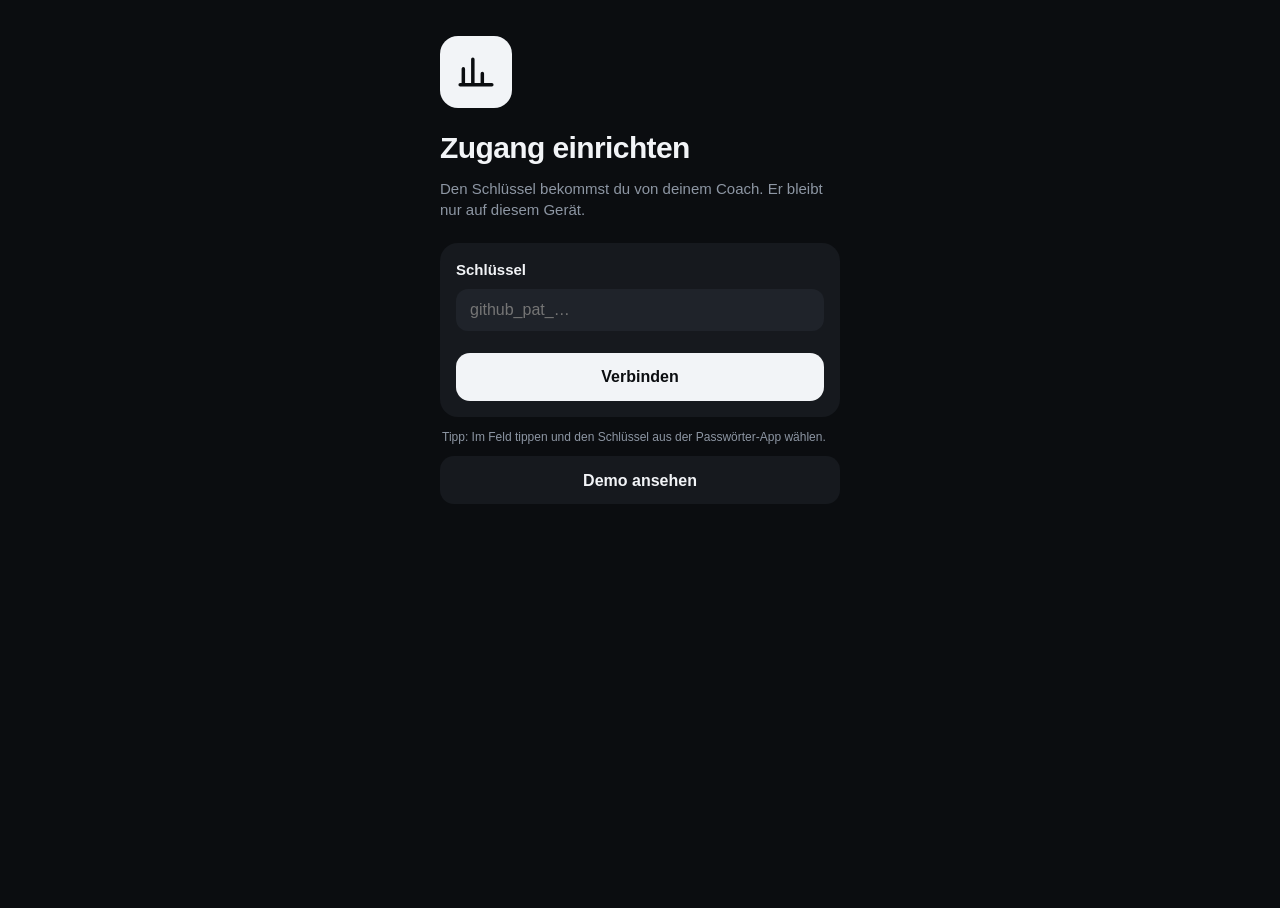
<file: index.html>
<!doctype html>
<html lang="de">
<head>
  <meta charset="utf-8">
  <meta name="viewport" content="width=device-width, initial-scale=1, viewport-fit=cover">
  <!-- Nur eigene Dateien und die GitHub-API; keine Fremdskripte, keine Tracker -->
  <meta http-equiv="Content-Security-Policy"
        content="default-src 'self'; connect-src 'self' https://api.github.com; script-src 'self'; style-src 'self' 'unsafe-inline'; img-src 'self' data:; manifest-src 'self'; base-uri 'none'; form-action 'none'">
  <meta name="referrer" content="no-referrer">
  <meta name="theme-color" content="#0b0d10">
  <meta name="apple-mobile-web-app-capable" content="yes">
  <!-- Undurchsichtige Statusleiste („default“): Bei „black-translucent“ legt iOS ab Version 26
       einen Unschärfe-Verlauf („scroll edge effect“) über den oberen Inhalt. So liegt die App
       unterhalb der Statusleiste. iOS liest die Angabe nur beim Hinzufügen zum Home-Bildschirm:
       nach einer Änderung App löschen und neu hinzufügen. -->
  <meta name="apple-mobile-web-app-status-bar-style" content="default">
  <meta name="apple-mobile-web-app-title" content="Training">
  <link rel="manifest" href="manifest.webmanifest">
  <link rel="apple-touch-icon" href="icon.png?v=2">
  <link rel="icon" href="icon.png?v=2" type="image/png">
  <link rel="stylesheet" href="farben.css">
  <link rel="stylesheet" href="stil.css">
  <title>Trainingsplan</title>
</head>
<body>
  <div class="oberkante" aria-hidden="true"></div>
  <div class="app">
    <div class="ziehen" id="ziehen" hidden></div>
    <header class="topbar" id="topbar" hidden></header>
    <main id="inhalt"><p class="laden">Lade Plan …</p></main>
  </div>

  <nav class="tabs" id="tabs" hidden>
    <a href="#heute" data-tab="heute">
      <svg viewBox="0 0 24 24"><circle cx="12" cy="12" r="4"/><path d="M12 2v3M12 19v3M2 12h3M19 12h3M4.9 4.9l2.1 2.1M17 17l2.1 2.1M4.9 19.1 7 17M17 7l2.1-2.1"/></svg>
      Heute
    </a>
    <a href="#woche" data-tab="woche">
      <svg viewBox="0 0 24 24"><rect x="3" y="5" width="18" height="16" rx="3"/><path d="M3 10h18M8 3v4M16 3v4"/></svg>
      Woche
    </a>
    <a href="#uebungen" data-tab="uebungen">
      <svg viewBox="0 0 24 24"><path d="M9 6h11M9 12h11M9 18h11"/><circle cx="4.5" cy="6" r="1.2"/><circle cx="4.5" cy="12" r="1.2"/><circle cx="4.5" cy="18" r="1.2"/></svg>
      Übungen
    </a>
    <a href="#block" data-tab="block">
      <svg viewBox="0 0 24 24"><path d="M4 20V10M10 20V4M16 20v-7M22 20H2"/></svg>
      Block
    </a>
  </nav>

  <div class="sheet-hintergrund" id="sheet" hidden>
    <div class="sheet" role="dialog" aria-modal="true" id="sheet-inhalt"></div>
  </div>
  <div class="toast" id="toast" hidden></div>
  <div class="wartet-chip" id="wartet" hidden></div>

  <script src="quelle.js"></script>
  <script src="app.js"></script>
</body>
</html>
</file>
<file: farben.css>
/* Farbverzeichnis – die einzige Stelle, an der Farbwerte stehen.

   Ebene 1 „Palette“: rohe Farbwerte, benannt nach Farbton.
   Ebene 2 „Rollen“:  Bedeutungen, die die Oberfläche verwendet (stil.css
                      nutzt ausschließlich diese).

   Farbe tauschen: Wert in der Palette ändern (wirkt überall, wo der Ton
   vorkommt) oder eine Rolle auf einen anderen Palettenton zeigen lassen
   (wirkt nur für diese Bedeutung).

   Neue Übungskategorie, Sportart oder Phase: nur nach Genehmigung; dabei
   hier eine Farbe festlegen (siehe docs/datenformat.md → Feste Listen).
   Ohne eigene Rolle erscheint der Eintrag grau (--farbe-standard).

   Stand 2026-09-15: dunkler Modus festgelegt; Akzent noch offen (vorläufig
   neutral hell). */

:root {
  /* ---------- Ebene 1: Palette ---------- */

  /* Grautöne der Oberfläche */
  --grau-950: #050607;
  --grau-900: #0b0d10;
  --grau-850: #16191e;
  --grau-800: #1f232a;
  --grau-750: #2a2f37;
  --grau-700: #3a404a;
  --grau-400: #8d96a3;
  --grau-50: #f2f4f7;
  --weiss: #ffffff;

  /* Zonen */
  --blaugrau: #6f8ba5;
  --gruen: #36d08a;
  --gelb: #f3c443;
  --orange: #ff8a3d;
  --rot: #ff4d61;

  /* Sportarten und Übungskategorien */
  --violett: #b28cff;
  --violett-hell: #d8c6ff;
  --violett-dunkel: #8b5cf6;
  --zitronengelb: #ffea76;
  --kornblau: #6395ee;
  --rosa: #fd95c1;
  --altrosa: #c17d9c;
  --eisweiss: #f0f7fd;
  --mintgruen: #6bd28d;
  --mintgruen-hell: #a3e4ba;
  --indigo: #7c83f7;
  --petrol: #4fc3c7;

  /* Phasen */
  --phase-hellgruen: #c2e4bd;
  --phase-hellblau: #8fb8de;
  --phase-blau: #4074b6;
  --phase-tuerkis: #6dd9ce;
  --phase-hellrot: #ff5353;
  --phase-flieder: #cfbbfa;
  --phase-karmin: #cf0d2f;
  --phase-grau: #96a2af;

  /* ---------- Ebene 2: Rollen ---------- */

  /* Flächen und Text */
  --farbe-grund-aussen: var(--grau-950);   /* neben der App (breiter Bildschirm) */
  --farbe-grund: var(--grau-900);
  --farbe-flaeche: var(--grau-850);        /* Karten */
  --farbe-flaeche-2: var(--grau-800);      /* Elemente in Karten */
  --farbe-linie: var(--grau-750);
  --farbe-neutral: var(--grau-700);        /* Abschnitt ohne Zone */
  --farbe-standard: var(--grau-400);       /* Eintrag ohne eigene Farbe */
  --farbe-text: var(--grau-50);
  --farbe-text-leise: var(--grau-400);
  --farbe-text-auf-farbe: var(--grau-900); /* Schrift auf hellen farbigen Flächen */
  --farbe-abdunkeln: rgb(0 0 0 / 0.6);     /* hinter dem Übungsblatt */

  /* Akzent: antippbar, aktiv, hervorgehoben – NOCH OFFEN, vorläufig neutral */
  --farbe-akzent: var(--grau-50);
  --farbe-text-auf-akzent: var(--grau-900);

  /* Trainingszonen (kühl → heiß) */
  --farbe-zone-1: var(--blaugrau);
  --farbe-zone-2: var(--gruen);
  --farbe-zone-3: var(--gelb);
  --farbe-zone-4: var(--orange);
  --farbe-zone-5: var(--rot);

  /* Sportarten */
  --farbe-sport-kraft: var(--violett);
  --farbe-sport-rad: var(--zitronengelb);
  --farbe-sport-schwimmen: var(--kornblau);
  --farbe-sport-laufen: var(--rosa);
  --farbe-sport-wandern: var(--altrosa);
  --farbe-sport-ski: var(--eisweiss);
  --farbe-sport-mobility: var(--mintgruen);
  --farbe-sport-koppel: var(--farbe-standard);
  --farbe-sport-sonstiges: var(--farbe-standard);

  /* Übungskategorien */
  --farbe-kategorie-mobility: var(--mintgruen);
  --farbe-kategorie-faszien: var(--mintgruen-hell);
  --farbe-kategorie-kraft: var(--violett);
  --farbe-kategorie-core: var(--violett-hell);
  --farbe-kategorie-stabilitaet: var(--petrol);
  --farbe-kategorie-oberkoerper: var(--indigo);
  --farbe-kategorie-plyometrie: var(--violett-dunkel);
  --farbe-kategorie-lauf-abc: var(--farbe-sport-laufen);
  --farbe-kategorie-aufwaermen: var(--farbe-standard);

  /* Phasen: Fläche und passende Schrift (schwarz oder weiß, keine Aufhellung) */
  --farbe-phase-eingewoehnung: var(--phase-hellgruen);
  --farbe-phase-eingewoehnung-text: var(--grau-900);
  --farbe-phase-grundlage: var(--phase-hellblau);
  --farbe-phase-grundlage-text: var(--grau-900);
  --farbe-phase-aufbau: var(--phase-blau);
  --farbe-phase-aufbau-text: var(--weiss);
  --farbe-phase-entlastung: var(--phase-tuerkis);
  --farbe-phase-entlastung-text: var(--grau-900);
  --farbe-phase-peak: var(--phase-hellrot);
  --farbe-phase-peak-text: var(--grau-900);
  --farbe-phase-taper: var(--phase-flieder);
  --farbe-phase-taper-text: var(--grau-900);
  --farbe-phase-wettkampf: var(--phase-karmin);
  --farbe-phase-wettkampf-text: var(--weiss);
  --farbe-phase-pause: var(--phase-grau);
  --farbe-phase-pause-text: var(--grau-900);

  /* Hinweise und Zustände */
  --farbe-hinweis-coach: var(--farbe-akzent);
  --farbe-fehler: var(--rot);
  --farbe-ausgelassen: var(--grau-700);
  --farbe-warnung: var(--gelb);             /* Kein Zugriff, wartet auf Verbindung */
}
</file>
<file: stil.css>
@charset "utf-8";
/* Trainings-App: Layout und Formen. Farben nur über Rollen aus farben.css. */

:root {
  --radius: 18px;
  /* Sichere Ränder (Notch/Dynamic Island, Home-Balken) – vom Gerät geliefert, je iPhone verschieden */
  --rand-oben: env(safe-area-inset-top, 0px);
  /* Abstand oben: unter der Statusleiste (meist 0 gemeldet) mit etwas Luft; bei Geräten, die
     doch einen Rand melden (z. B. Querformat, ältere iOS-Versionen), mindestens dieser Rand */
  --abstand-oben: max(var(--rand-oben), 8px);
  --rand-unten: env(safe-area-inset-bottom, 0px);
  /* Platz, den die Tab-Leiste (Kapsel) unten belegt: Höhe plus Abstand zum unteren Rand */
  --tabs-platz: calc(62px + max(calc(var(--rand-unten) - 8px), 12px));
}

* { box-sizing: border-box; }
[hidden] { display: none !important; }
html { -webkit-text-size-adjust: 100%; background: var(--farbe-grund); }

/* Oberkante: undurchsichtige, bildschirmbreite, haftende Fläche in Hintergrundfarbe.
   iOS 26/27 legt über Web-Apps oben einen Unschärfe-Verlauf („scroll edge effect“), wenn es
   am oberen Rand keine einfarbige Fläche findet. Diese Fläche liefert sie – ohne Transparenz
   und ohne Weichzeichner, sonst greift der Effekt wieder. Sie bildet zugleich den Abstand
   zwischen Statusleiste und Inhalt. */
.oberkante {
  position: sticky; top: 0; z-index: 40; display: block;
  width: 100%; height: var(--abstand-oben);
  background: var(--farbe-grund);
}
/* Weiche Kante: Sobald gescrollt ist (app.js setzt body.gescrollt), blendet Inhalt unter der
   Fläche sanft aus. Ganz oben ist der Verlauf unsichtbar, damit er nichts überdeckt. Er hängt
   an einem Kind-Element; die haftende Fläche selbst bleibt einfarbig (sonst iOS-Unschärfe). */
.oberkante::after {
  content: ""; position: absolute; left: 0; right: 0; top: 100%; height: 16px; pointer-events: none;
  background: linear-gradient(to bottom, var(--farbe-grund), color-mix(in srgb, var(--farbe-grund) 0%, transparent));
  opacity: 0; transition: opacity .15s;
}
body.gescrollt .oberkante::after { opacity: 1; }
body {
  margin: 0;
  background: var(--farbe-grund); /* auch Farbe der iOS-Statusleiste */
  color: var(--farbe-text);
  font: 15px/1.45 -apple-system, BlinkMacSystemFont, "SF Pro Text", "Segoe UI", Roboto, sans-serif;
  font-variant-numeric: tabular-nums;
  -webkit-font-smoothing: antialiased;
}
body.gesperrt { overflow: hidden; }
a { color: inherit; text-decoration: none; }
button { font: inherit; color: inherit; background: none; border: 0; padding: 0; cursor: pointer; text-align: left; }
h1, h2, h3 { margin: 0; letter-spacing: -0.02em; }

.app {
  max-width: 440px;
  min-height: 100dvh;
  margin: 0 auto;
  background: var(--farbe-grund);
  padding: 0 16px calc(var(--tabs-platz) + 28px);
}

/* ---------- Kopfleiste ---------- */
.topbar {
  position: sticky; top: var(--abstand-oben); z-index: 10;
  display: flex; justify-content: space-between; align-items: center; gap: 8px;
  margin: 0 -16px; padding: 0 16px 8px;
  background: var(--farbe-grund);
}
.knopf {
  display: inline-flex; align-items: center; gap: 6px;
  height: 34px; padding: 0 12px; border-radius: 99px;
  background: var(--farbe-flaeche); font-size: 13px; font-weight: 600;
}
.knopf span { color: var(--farbe-text-leise); font-weight: 500; }
.knopf.stand .dreh { color: var(--farbe-akzent); font-size: 16px; display: inline-block; }
.knopf.stand.dreht .dreh { animation: drehen .7s linear infinite; }
@keyframes drehen { to { transform: rotate(360deg); } }
.zurueck { color: var(--farbe-akzent); }

/* ---------- Typo-Bausteine ---------- */
.titel { padding: 2px 0 18px; }
.titel h1 { font-size: 34px; font-weight: 800; line-height: 1.1; }
.ueber {
  margin: 0 0 4px; font-size: 12px; font-weight: 600; letter-spacing: .06em;
  text-transform: uppercase; color: var(--farbe-text-leise);
  display: flex; align-items: center; gap: 6px; flex-wrap: wrap;
}
.unter { margin: 6px 0 0; color: var(--farbe-text-leise); display: flex; align-items: center; gap: 6px; flex-wrap: wrap; }
.leise { color: var(--farbe-text-leise); }
.klein { font-size: 13px; margin: 6px 0; }
.abschnitt {
  display: flex; justify-content: space-between; align-items: baseline;
  margin: 28px 0 10px; font-size: 20px; font-weight: 700;
}
.abschnitt a { font-size: 14px; font-weight: 600; color: var(--farbe-akzent); }
.abschnitt small { font-size: 14px; color: var(--farbe-text-leise); font-weight: 500; }
.laden { color: var(--farbe-text-leise); padding: 40px 0; text-align: center; }

/* ---------- Karten ---------- */
.karte {
  display: block; position: relative;
  background: var(--farbe-flaeche); border-radius: var(--radius);
  padding: 16px; margin-bottom: 12px;
}
.karte.liste { padding: 4px 0; }
.karte.gross { padding: 18px; overflow: hidden; }
.karte.gross::before {
  content: ""; position: absolute; inset: 0 auto 0 0; width: 4px;
  background: var(--sp, var(--farbe-akzent));
}
.karte.gross h3 { font-size: 22px; font-weight: 750; margin: 10px 0 6px; line-height: 1.2; }
.karte-kopf { display: flex; align-items: center; gap: 8px; font-size: 13px; color: var(--farbe-text-leise); }
.karte-kopf .icon { font-size: 18px; }
.karte-kopf .dauer { margin-left: auto; color: var(--farbe-text); font-weight: 700; font-size: 15px; }
.ziel { margin: 0 0 12px; color: var(--farbe-text-leise); }
.mehr { display: block; margin-top: 12px; color: var(--farbe-akzent); font-weight: 600; font-size: 14px; }
.ruhetag h3 { font-size: 20px; margin: 2px 0 10px; }
.fehler { border: 1px solid var(--farbe-fehler); }

/* Sportfarbe als lokale Variable --sp */
.sp-kraft { --sp: var(--farbe-sport-kraft); }
.sp-rad { --sp: var(--farbe-sport-rad); }
.sp-laufen { --sp: var(--farbe-sport-laufen); }
.sp-mobility, .sp-core { --sp: var(--farbe-sport-mobility); }
.sp-schwimmen { --sp: var(--farbe-sport-schwimmen); }
.sp-wandern { --sp: var(--farbe-sport-wandern); }
.sp-ski { --sp: var(--farbe-sport-ski); }
.sp-koppel { --sp: var(--farbe-sport-koppel); }
.sp-sonstiges { --sp: var(--farbe-sport-sonstiges); }
/* unbekannte Sportart: kein --sp → Standardgrau über den Rückfallwert var(--sp, …) */

/* Pflicht / Optional / Mobility */
.art {
  font-size: 11px; font-weight: 700; letter-spacing: .04em; text-transform: uppercase;
  padding: 2px 7px; border-radius: 6px;
}
.art-pflicht { background: var(--farbe-akzent); color: var(--farbe-text-auf-akzent); }
.art-optional { border: 1px solid var(--farbe-linie); color: var(--farbe-text-leise); }
.art-mob { background: color-mix(in srgb, var(--farbe-sport-mobility) 18%, transparent); color: var(--farbe-sport-mobility); }

/* Phase als lokale Variablen --wt (Fläche) und --wt-text (Schrift, schwarz oder weiß) */
[class*="wt-"] { --wt: var(--farbe-standard); --wt-text: var(--farbe-text-auf-farbe); }
.wt-eingewoehnung { --wt: var(--farbe-phase-eingewoehnung); --wt-text: var(--farbe-phase-eingewoehnung-text); }
.wt-grundlage { --wt: var(--farbe-phase-grundlage); --wt-text: var(--farbe-phase-grundlage-text); }
.wt-aufbau { --wt: var(--farbe-phase-aufbau); --wt-text: var(--farbe-phase-aufbau-text); }
.wt-entlastung { --wt: var(--farbe-phase-entlastung); --wt-text: var(--farbe-phase-entlastung-text); }
.wt-peak { --wt: var(--farbe-phase-peak); --wt-text: var(--farbe-phase-peak-text); }
.wt-taper { --wt: var(--farbe-phase-taper); --wt-text: var(--farbe-phase-taper-text); }
.wt-wettkampf { --wt: var(--farbe-phase-wettkampf); --wt-text: var(--farbe-phase-wettkampf-text); }
.wt-pause { --wt: var(--farbe-phase-pause); --wt-text: var(--farbe-phase-pause-text); }
.typ {
  font-size: 12px; font-weight: 700; padding: 2px 8px; border-radius: 99px; text-transform: none; letter-spacing: 0;
  background: var(--wt); color: var(--wt-text);
}
.typ-flaeche { background: var(--wt); color: var(--wt-text); }

/* ---------- Chips & Zonen ---------- */
.chips { display: flex; flex-wrap: wrap; gap: 6px; margin-top: 10px; }
.chip {
  font-size: 13px; font-weight: 600; padding: 4px 9px; border-radius: 8px;
  background: var(--farbe-flaeche-2); white-space: nowrap;
}
.chip.leise { font-weight: 500; }
.chip.abgeleitet { background: transparent; border: 1px dashed var(--farbe-linie); color: var(--farbe-text-leise); }
.chip.zone { color: var(--farbe-text-auf-farbe); font-weight: 800; }
.z-Z1 { background: var(--farbe-zone-1); } .z-Z2 { background: var(--farbe-zone-2); }
.z-Z3 { background: var(--farbe-zone-3); } .z-Z4 { background: var(--farbe-zone-4); }
.z-Z5 { background: var(--farbe-zone-5); } .z-x { background: var(--farbe-neutral); }

/* Blockdiagramm */
.diagramm { display: flex; align-items: flex-end; gap: 2px; height: 44px; margin: 6px 0 4px; }
.diagramm.gross { height: 96px; }
.seg { border-radius: 4px 4px 2px 2px; min-width: 3px; }
.seg-pause { opacity: .55; }
.achse { display: flex; justify-content: space-between; font-size: 11px; color: var(--farbe-text-leise); margin-top: 4px; }
.legende { display: flex; gap: 12px; margin-top: 12px; font-size: 12px; color: var(--farbe-text-leise); }
.legende i { display: inline-block; width: 10px; height: 10px; border-radius: 3px; margin-right: 4px; vertical-align: -1px; }

/* ---------- Status-Punkte ----------
   geplant:     Pflicht gefüllt, optional/Mobility nur Ring
   erledigt:    gefüllt mit Häkchen
   teilweise:   halb gefüllt
   ausgelassen: grauer Ring, Titel durchgestrichen */
.p {
  --gr: 10px;
  flex: none; display: inline-grid; place-items: center;
  width: var(--gr); height: var(--gr); border-radius: 50%;
  border: 2px solid var(--sp, var(--farbe-text-leise)); background: transparent;
  font-style: normal; font-size: calc(var(--gr) * .6); font-weight: 900; line-height: 1;
  color: var(--farbe-text-auf-farbe);
}
.p.voll, .p.st-erledigt { background: var(--sp); }
.p.st-erledigt::after { content: "\2713"; }
.p.st-teilweise { background: linear-gradient(90deg, var(--sp) 50%, transparent 50%); }
.p.st-ausgelassen { border-color: var(--farbe-ausgelassen); background: transparent; }
.p.gross { --gr: 18px; }
.p.klein { --gr: 9px; border-width: 1.5px; }
.p.klein.st-erledigt::after { content: none; }
.ist-ausgelassen b, .ist-ausgelassen h1 { text-decoration: line-through; text-decoration-color: var(--farbe-text-leise); }
.ist-ausgelassen { opacity: .6; }
.karte.gross.ist-ausgelassen { opacity: 1; }
.karte.gross.ist-ausgelassen > :not(.karte-fuss),
.karte.gross.ist-ausgelassen .mehr { opacity: .6; }
.status { font-weight: 700; color: var(--farbe-text); }

/* ---------- Zeilen ---------- */
.zeile, .uebung-zeile {
  display: flex; align-items: center; gap: 12px; width: 100%;
  padding: 12px 14px; background: var(--farbe-flaeche); border-radius: 14px; margin-bottom: 6px;
}
.karte.liste .uebung-zeile, .karte.liste .woche-zeile { border-radius: 0; margin: 0; background: none; }
.karte.liste > * + * { border-top: 1px solid var(--farbe-linie); }
.zeile-text { flex: 1; min-width: 0; display: flex; flex-direction: column; }
.zeile-text b { font-weight: 600; }
.zeile-text small { color: var(--farbe-text-leise); font-size: 13px; }
.zeile-text small.akzent { color: var(--farbe-akzent); }
.pfeil-rechts { color: var(--farbe-text-leise); font-size: 20px; }
.nr {
  flex: none; width: 26px; height: 26px; border-radius: 50%; display: grid; place-items: center;
  background: var(--farbe-flaeche-2); font-size: 13px; font-weight: 700;
}
.marke { font-size: 11px; font-weight: 700; color: var(--farbe-akzent); white-space: nowrap; }
.kat-punkt { display: inline-block; width: 10px; height: 10px; border-radius: 3px; flex: none; background: var(--farbe-standard); }
.kat-mobility { background: var(--farbe-kategorie-mobility); }
.kat-faszien { background: var(--farbe-kategorie-faszien); }
.kat-core { background: var(--farbe-kategorie-core); }
.kat-stabilitaet { background: var(--farbe-kategorie-stabilitaet); }
.kat-oberkoerper { background: var(--farbe-kategorie-oberkoerper); }
.kat-kraft { background: var(--farbe-kategorie-kraft); }
.kat-plyometrie { background: var(--farbe-kategorie-plyometrie); }
.kat-lauf-abc { background: var(--farbe-kategorie-lauf-abc); }
.kat-aufwaermen { background: var(--farbe-kategorie-aufwaermen); }

/* Tage mit Trennlinien */
.tag-gruppe { display: flex; gap: 12px; padding: 10px 0; scroll-margin-top: 64px; }
.tag-gruppe + .tag-gruppe { border-top: 1px solid var(--farbe-linie); }
.tag-gruppe .zeile:last-child { margin-bottom: 0; }
.tag-label {
  flex: none; width: 44px; padding-top: 8px; text-align: center;
  display: flex; flex-direction: column; line-height: 1.15;
}
.tag-label b { font-size: 13px; color: var(--farbe-text-leise); font-weight: 600; }
.tag-label span { font-size: 20px; font-weight: 750; }
.tag-liste { flex: 1; min-width: 0; }
.tag-gruppe .klein { padding-top: 10px; }
.ist-heute .tag-label b, .ist-heute .tag-label span { color: var(--farbe-akzent); }
.ist-heute .tag-label span { text-decoration: underline; text-underline-offset: 4px; text-decoration-thickness: 2px; }
.aussen { opacity: .4; }
.essen-klein { font-size: 13px; color: var(--farbe-text-leise); margin: 8px 4px 0; }

/* ---------- Hinweise ---------- */
.hinweis {
  background: var(--farbe-flaeche); border-radius: 14px; padding: 12px 14px; margin-bottom: 10px;
  border-left: 3px solid var(--farbe-linie);
}
.hinweis .ueber { display: block; }
.hinweis.coach { border-left-color: var(--farbe-hinweis-coach); }
.fussnote { font-size: 12px; color: var(--farbe-text-leise); margin: 6px 2px; }

/* ---------- Heute: Fortschritt ---------- */
.fortschritt { display: grid; grid-template-columns: repeat(3, 1fr); gap: 8px; }
.zaehler { display: flex; flex-direction: column; gap: 4px; }
.zaehler b { font-size: 24px; font-weight: 800; }
.zaehler b small { font-size: 15px; color: var(--farbe-text-leise); font-weight: 600; }
.zaehler span { font-size: 12px; color: var(--farbe-text-leise); }
.punkte { display: flex; gap: 3px; }
.punkte i { flex: 1; height: 6px; border-radius: 3px; background: var(--farbe-flaeche-2); }
.punkte i.voll { background: var(--farbe-akzent); }

/* ---------- Woche: Navigation & Kalender ---------- */
.wochen-nav { display: flex; align-items: center; gap: 8px; padding: 0 0 14px; }
.wochen-nav .kw { flex: 1; text-align: center; }
.wochen-nav .kw .ueber { justify-content: center; margin: 0; }
.wochen-nav h1 { font-size: 34px; font-weight: 800; line-height: 1.1; }
.wochen-nav p { margin: 2px 0 0; color: var(--farbe-text-leise); font-size: 14px; }
.pfeil {
  flex: none; width: 44px; height: 44px; border-radius: 50%;
  display: grid; place-items: center; background: var(--farbe-flaeche);
  font-size: 26px; line-height: 1; padding-bottom: 3px; color: var(--farbe-text);
}
.pfeil.aus { opacity: .25; pointer-events: none; }

.kalender {
  display: grid; grid-template-columns: repeat(7, minmax(0, 1fr)); gap: 4px;
  background: var(--farbe-flaeche); border-radius: var(--radius); padding: 6px; margin-bottom: 8px;
}
.kal-tag {
  display: flex; flex-direction: column; align-items: center; gap: 2px;
  padding: 8px 0 9px; border-radius: 12px; text-align: center;
}
.kal-tag span { font-size: 11px; font-weight: 600; color: var(--farbe-text-leise); text-transform: uppercase; }
.kal-tag b { font-size: 18px; font-weight: 750; }
.kal-tag i { display: flex; gap: 3px; height: 9px; margin-top: 3px; font-style: normal; }
.kal-tag.ist-heute { background: var(--farbe-akzent); color: var(--farbe-text-auf-akzent); }
.kal-tag.ist-heute span { color: inherit; opacity: .7; }
.kal-tag.aussen { opacity: .3; }
.kal-tag:disabled { cursor: default; }
.kal-legende { display: flex; flex-wrap: wrap; gap: 4px 12px; font-size: 12px; color: var(--farbe-text-leise); margin: 0 4px 14px; }
.kal-legende span { display: inline-flex; align-items: center; gap: 5px; }

.wochenkopf h2 { font-size: 19px; font-weight: 700; line-height: 1.3; margin: 8px 0 14px; }
.kennzahlen { display: grid; grid-template-columns: repeat(4, 1fr); gap: 6px; }
.kennzahlen div { display: flex; flex-direction: column; }
.kennzahlen b { font-size: 18px; font-weight: 800; }
.kennzahlen b small { font-size: 13px; color: var(--farbe-text-leise); font-weight: 600; }
.kennzahlen span { font-size: 12px; color: var(--farbe-text-leise); }
.leer-woche { text-align: center; padding: 32px 20px; }
.leer-woche .ueber { justify-content: center; }
.leer-woche h2 { font-size: 20px; margin: 8px 0 6px; }
.leer-woche p { margin: 0; }
.leer-zonen { margin: 0; color: var(--farbe-text-leise); }

/* ---------- Einheit ---------- */
.einheit-kopf { padding: 0 0 16px; }
.einheit-kopf h1 { font-size: 28px; font-weight: 800; line-height: 1.15; margin-top: 4px; }
.einheit-kopf .ziel { margin-top: 12px; color: var(--farbe-text); opacity: .85; }
.block {
  background: var(--farbe-flaeche); border-radius: 14px; padding: 12px 14px; margin-bottom: 8px;
  border-left: 4px solid var(--farbe-neutral);
}
.block p { margin: 8px 0 0; color: var(--farbe-text-leise); font-size: 14px; }
.block .chips { margin-top: 8px; }
.block-kopf { display: flex; justify-content: space-between; font-size: 15px; }
.block-kopf span { font-weight: 700; }
.block .pause { color: var(--farbe-text); opacity: .75; }
.z-rand-Z1 { border-left-color: var(--farbe-zone-1); } .z-rand-Z2 { border-left-color: var(--farbe-zone-2); }
.z-rand-Z3 { border-left-color: var(--farbe-zone-3); } .z-rand-Z4 { border-left-color: var(--farbe-zone-4); }
.z-rand-Z5 { border-left-color: var(--farbe-zone-5); }

/* Alternative (Einheit und Übungsblatt): abgetrennter Bereich */
.alternative-bereich { margin-top: 28px; border-top: 1px solid var(--farbe-linie); }
.sheet .alternative-bereich { margin: 26px -18px 0; padding: 0 18px; }
.alternativen { display: grid; grid-template-columns: 1fr 1fr; gap: 8px; }
.alternativen.einspaltig { grid-template-columns: 1fr; }
.alternativ-karte {
  display: block; width: 100%; background: var(--farbe-flaeche); border-radius: 12px; padding: 10px 12px;
  font-weight: 600; font-size: 14px;
}
.sheet .alternativ-karte { background: var(--farbe-flaeche-2); }
.alternativ-karte small {
  display: block; color: var(--farbe-text-leise); font-weight: 600; font-size: 11px;
  text-transform: uppercase; letter-spacing: .05em;
}
.alternativ-karte p { margin: 4px 0 0; font-weight: 400; }

/* ---------- Übungen ---------- */
.suche {
  width: 100%; height: 42px; border-radius: 12px; border: 0; padding: 0 14px;
  background: var(--farbe-flaeche); color: var(--farbe-text); font: inherit; font-size: 16px;
}
.filterleiste { display: flex; gap: 6px; overflow-x: auto; padding: 12px 0; scrollbar-width: none; }
.filter {
  flex: none; padding: 6px 12px; border-radius: 99px; background: var(--farbe-flaeche);
  font-size: 14px; font-weight: 600; color: var(--farbe-text-leise);
}
.filter.aktiv { background: var(--farbe-akzent); color: var(--farbe-text-auf-akzent); }

/* ---------- Block ---------- */
.countdown { display: grid; grid-template-columns: 1fr 1fr; }
.countdown div { display: flex; flex-direction: column; }
.countdown b { font-size: 40px; font-weight: 800; line-height: 1; color: var(--farbe-akzent); }
.countdown b small { font-size: 20px; color: var(--farbe-text-leise); }
.countdown span { color: var(--farbe-text-leise); font-size: 13px; margin-top: 4px; }
.phasen { display: flex; gap: 3px; height: 22px; align-items: center; }
.phasen span { flex: 1; height: 14px; border-radius: 4px; opacity: .35; background: var(--wt); }
.phasen span.vorbei { opacity: .8; }
.phasen span.jetzt { opacity: 1; height: 22px; box-shadow: 0 0 0 2px var(--farbe-grund), 0 0 0 4px var(--farbe-text); }
.phasen-legende { display: flex; flex-wrap: wrap; gap: 6px 12px; margin-top: 12px; font-size: 12px; color: var(--farbe-text-leise); }
.phasen-legende i { display: inline-block; width: 10px; height: 10px; border-radius: 3px; margin-right: 4px; vertical-align: -1px; background: var(--wt); }
.woche-zeile { display: flex; align-items: center; gap: 12px; padding: 12px 14px; }
.woche-zeile.geplant, .woche-zeile.offen { opacity: .6; }
.woche-zeile.jetzt { background: var(--farbe-flaeche-2) !important; opacity: 1; }
.wnr {
  flex: none; width: 30px; height: 30px; border-radius: 9px; display: grid; place-items: center;
  font-weight: 800; font-size: 14px;
}
.wtext { flex: 1; min-width: 0; display: flex; flex-direction: column; }
.wtext small { color: var(--farbe-text-leise); font-size: 12px; }
.wwert { text-align: right; font-weight: 700; display: flex; flex-direction: column; }
.wwert small { color: var(--farbe-text-leise); font-weight: 500; font-size: 12px; }
.umfang { height: 6px; margin-top: 6px; }
.umfang span { display: block; height: 6px; border-radius: 3px; background: var(--farbe-flaeche-2); outline: 1px solid var(--farbe-linie); overflow: hidden; }
.umfang i { display: block; height: 100%; background: var(--farbe-akzent); }
.tabelle-rahmen { overflow-x: auto; padding: 8px 12px; }
.zonen { width: 100%; border-collapse: collapse; font-size: 13px; }
.zonen th { text-align: left; color: var(--farbe-text-leise); font-weight: 600; padding: 6px 4px; }
.zonen td { padding: 7px 4px; border-top: 1px solid var(--farbe-linie); white-space: nowrap; }

/* ---------- Tab-Leiste ---------- */
/* Tab-Leiste als schwebende Kapsel (iOS 26/27): Abstand zu Seiten, Bildschirmecken und
   Home-Balken; Symbole mittig, aktiver Tab hinterlegt */
.tabs {
  position: fixed; left: 50%; transform: translateX(-50%); z-index: 20;
  bottom: max(calc(var(--rand-unten) - 8px), 12px);
  width: min(calc(100% - 42px), 400px); height: 62px; padding: 0 6px;
  display: grid; grid-template-columns: repeat(4, 1fr);
  background: color-mix(in srgb, var(--farbe-flaeche) 88%, transparent);
  backdrop-filter: blur(20px); -webkit-backdrop-filter: blur(20px);
  border: 1px solid var(--farbe-linie); border-radius: 31px;
}
.tabs a {
  position: relative;
  display: flex; flex-direction: column; align-items: center; justify-content: center; gap: 2px;
  font-size: 10px; font-weight: 600; color: var(--farbe-text-leise);
}
.tabs svg { width: 24px; height: 24px; fill: none; stroke: currentColor; stroke-width: 1.8; stroke-linecap: round; stroke-linejoin: round; }
.tabs a.aktiv { color: var(--farbe-akzent); }
.tabs a.aktiv::before {
  content: ""; position: absolute; inset: 6px 2px; z-index: -1; border-radius: 25px;
  background: var(--farbe-flaeche-2);
}

/* ---------- Blatt (Übungsdetails) ---------- */
.sheet-hintergrund {
  position: fixed; inset: 0; z-index: 30; background: transparent;
  transition: background .25s; display: flex; align-items: flex-end; justify-content: center;
}
.sheet-hintergrund.offen { background: var(--farbe-abdunkeln); }
.sheet {
  position: relative; width: min(100%, 440px); max-height: 88dvh; overflow-y: auto;
  background: var(--farbe-flaeche); border-radius: 22px 22px 0 0;
  padding: 10px 18px calc(28px + var(--rand-unten));
  transform: translateY(100%); transition: transform .25s ease-out;
  overscroll-behavior: contain; /* kein Mitziehen der Seite, wenn das Blatt oben ist */
}
.offen .sheet { transform: none; }
/* Griff: Hinweis zum Wegwischen nach unten (siehe blattZug… in app.js) */
.griff { width: 40px; height: 5px; border-radius: 3px; background: var(--farbe-linie); margin: 0 auto 14px; cursor: grab; }
.knopf-rund {
  position: absolute; top: 14px; right: 14px; width: 30px; height: 30px; border-radius: 50%;
  background: var(--farbe-flaeche-2); display: grid; place-items: center; font-size: 13px; color: var(--farbe-text-leise);
}
.sheet h2 { font-size: 24px; font-weight: 800; margin: 2px 40px 12px 0; }
.sheet h3 { margin: 22px 0 8px; color: var(--farbe-text-leise); text-transform: uppercase; letter-spacing: .05em; font-size: 12px; }
.sheet ul { margin: 0; padding-left: 18px; }
.sheet li { margin-bottom: 6px; }
.sheet ul.fehlerliste li::marker { content: "\2715  "; color: var(--farbe-fehler); }
.sheet .karte.liste { background: var(--farbe-flaeche-2); }
.dosis {
  display: flex; flex-wrap: wrap; align-items: baseline; gap: 4px 12px;
  background: var(--farbe-flaeche-2); border-left: 3px solid var(--farbe-akzent); border-radius: 12px; padding: 10px 14px;
}
.dosis b { font-size: 18px; color: var(--farbe-text); }
.dosis span { font-size: 13px; color: var(--farbe-text-leise); }
.dosis p { flex-basis: 100%; margin: 2px 0 0; font-size: 14px; }
.dosis.leise { border-left-color: var(--farbe-linie); }
.dosis.leise b { font-size: 15px; }
.uebungsgrafik {
  display: block; width: 100%; height: auto; margin-top: 16px;
  background: var(--farbe-grund); border: 1px solid var(--farbe-linie); border-radius: 12px;
}
.ablauf { counter-reset: schritt; list-style: none; padding: 0; margin: 0; }
.ablauf li { counter-increment: schritt; position: relative; padding: 0 0 14px 40px; margin: 0; }
.ablauf li::before {
  content: counter(schritt); position: absolute; left: 0; top: -2px;
  width: 26px; height: 26px; border-radius: 50%; display: grid; place-items: center;
  background: var(--farbe-akzent); color: var(--farbe-text-auf-akzent); font-weight: 800; font-size: 13px;
}
.ablauf li:not(:last-child)::after {
  content: ""; position: absolute; left: 12.5px; top: 26px; bottom: 2px; width: 1px; background: var(--farbe-linie);
}

.toast {
  position: fixed; left: 50%; transform: translateX(-50%); z-index: 40;
  bottom: calc(var(--tabs-platz) + 16px);
  background: var(--farbe-text); color: var(--farbe-grund); font-weight: 600; font-size: 14px;
  padding: 10px 16px; border-radius: 99px; white-space: nowrap;
}

/* ---------- Heute: Tag blättern ---------- */
.tag-nav { padding-bottom: 10px; }
.tag-nav .tag-info { display: flex; justify-content: center; align-items: center; gap: 6px; flex-wrap: wrap; }
.heute-leiste { display: flex; justify-content: center; margin: -2px 0 14px; }
.heute-knopf {
  font-size: 13px; font-weight: 700; padding: 6px 14px; border-radius: 99px;
  background: var(--farbe-akzent); color: var(--farbe-text-auf-akzent);
}
a.tag-label { color: inherit; }

/* ---------- Status melden ---------- */
.karte-rahmen { position: relative; }
.karte-rahmen .karte.gross { margin-bottom: 12px; }
/* Statusmarke: rechts in der Fußzeile der Karte, senkrecht mittig zu „Details“ */
.karte-fuss { display: flex; justify-content: space-between; align-items: center; gap: 10px; margin-top: 12px; }
.karte-fuss .mehr { margin-top: 0; }
.status-marke {
  display: inline-flex; align-items: center; gap: 6.5px;
  height: 34px; padding: 0 13px; border-radius: 99px;
  background: color-mix(in srgb, var(--sp, var(--farbe-akzent)) 18%, var(--farbe-flaeche-2));
  font-size: 13.5px; font-weight: 700;
}
.status-marke .p { --gr: 15.5px; }
.status-marke .p.st-ausgelassen { border-color: var(--sp); } /* Ring in Sportfarbe wie der Seitenbalken */

.status-wahl { margin: 0 0 8px; }
.st-knoepfe { display: grid; grid-template-columns: repeat(3, 1fr); gap: 6px; }
.st-knopf {
  display: flex; align-items: center; justify-content: center; gap: 6px;
  padding: 9px 6px; border-radius: 11px; text-align: center;
  background: var(--farbe-flaeche); border: 1px solid transparent;
  font-size: 13px; font-weight: 600; color: var(--farbe-text-leise);
  --sp: var(--farbe-text-leise);
}
.st-knopf .p { --gr: 15px; }
.st-knopf.aktiv { color: var(--farbe-text); border-color: var(--farbe-akzent); --sp: var(--farbe-akzent); }
.st-knopf:disabled { opacity: .35; cursor: default; }
.status-hinweis { font-size: 12px; color: var(--farbe-text-leise); margin: 10px 2px 0; min-height: 1.45em; }
.dreh-klein { display: inline-block; animation: drehen .7s linear infinite; }
.wartet-chip {
  position: fixed; left: 50%; transform: translateX(-50%); z-index: 25;
  bottom: calc(var(--tabs-platz) + 16px);
  background: var(--farbe-flaeche-2); color: var(--farbe-warnung); font-weight: 700; font-size: 13px;
  padding: 8px 14px; border-radius: 99px; white-space: nowrap;
}
.ziehen {
  position: absolute; left: 0; right: 0; top: 4px;
  text-align: center; font-size: 13px; font-weight: 600; color: var(--farbe-text-leise);
  transition: transform .1s linear; pointer-events: none;
}
.app { position: relative; }

/* ---------- Zugang ---------- */
.zugang { padding: 28px 4px 20px; }
.zugang h1 { font-size: 30px; font-weight: 800; margin: 18px 0 8px; }
.zugang > .leise { margin: 0 0 22px; }
.zugang .ablauf { margin: 8px 0 20px; }
.app-icon {
  width: 72px; height: 72px; border-radius: 18px; display: grid; place-items: center;
  background: var(--farbe-akzent); color: var(--farbe-text-auf-akzent);
}
.app-icon svg { width: 38px; height: 38px; fill: none; stroke: currentColor; stroke-width: 2.2; stroke-linecap: round; }
.teilen-symbol { display: inline-block; padding: 0 4px; border-radius: 5px; background: var(--farbe-flaeche-2); }
.zugang-form label { display: block; font-weight: 600; margin-bottom: 8px; }
.zugang-form .suche { margin-bottom: 12px; background: var(--farbe-flaeche-2); }
.unsichtbar { position: absolute; width: 1px; height: 1px; opacity: 0; pointer-events: none; }
.feld-fehler { color: var(--farbe-fehler); font-size: 14px; margin: -4px 0 12px; }
.knopf-breit {
  display: flex; justify-content: center; align-items: center; width: 100%; height: 48px;
  border-radius: 14px; font-size: 16px; font-weight: 700; text-align: center;
  background: var(--farbe-akzent); color: var(--farbe-text-auf-akzent); margin-top: 10px;
}
.knopf-breit:disabled { opacity: .6; }
.knopf-breit.zweit { background: var(--farbe-flaeche); color: var(--farbe-text); }
.knopf-breit.gefahr { background: var(--farbe-flaeche-2); color: var(--farbe-fehler); margin-top: 16px; }

/* Zugang am Seitenende: zurückhaltend, keine Karte */
.zugang-fuss { margin: 34px 2px 0; padding-top: 16px; border-top: 1px solid var(--farbe-linie); color: var(--farbe-text-leise); }
.zugang-fuss .ueber { font-weight: 800; letter-spacing: .08em; }
.zugang-fuss dl { display: grid; grid-template-columns: auto 1fr; gap: 4px 14px; margin: 8px 0 0; font-size: 13px; }
.zugang-fuss dt { color: var(--farbe-text-leise); }
.zugang-fuss dd { margin: 0; color: var(--farbe-text-leise); }
.zugang-fuss .fussnote { margin: 10px 0 0; }
.text-knopf { margin-top: 12px; font-size: 13px; font-weight: 400; color: var(--farbe-text-leise); text-decoration: underline; }

/* Ohne Kopfleiste (eine Person): Inhalt beginnt unter der Notch */
.topbar[hidden] ~ #inhalt { padding-top: 0; }
.hinweis.warnung { border-left-color: var(--farbe-warnung); margin-top: 6px; }
.hinweis.warnung a { display: block; margin-top: 6px; font-weight: 700; color: var(--farbe-akzent); }
</file>
